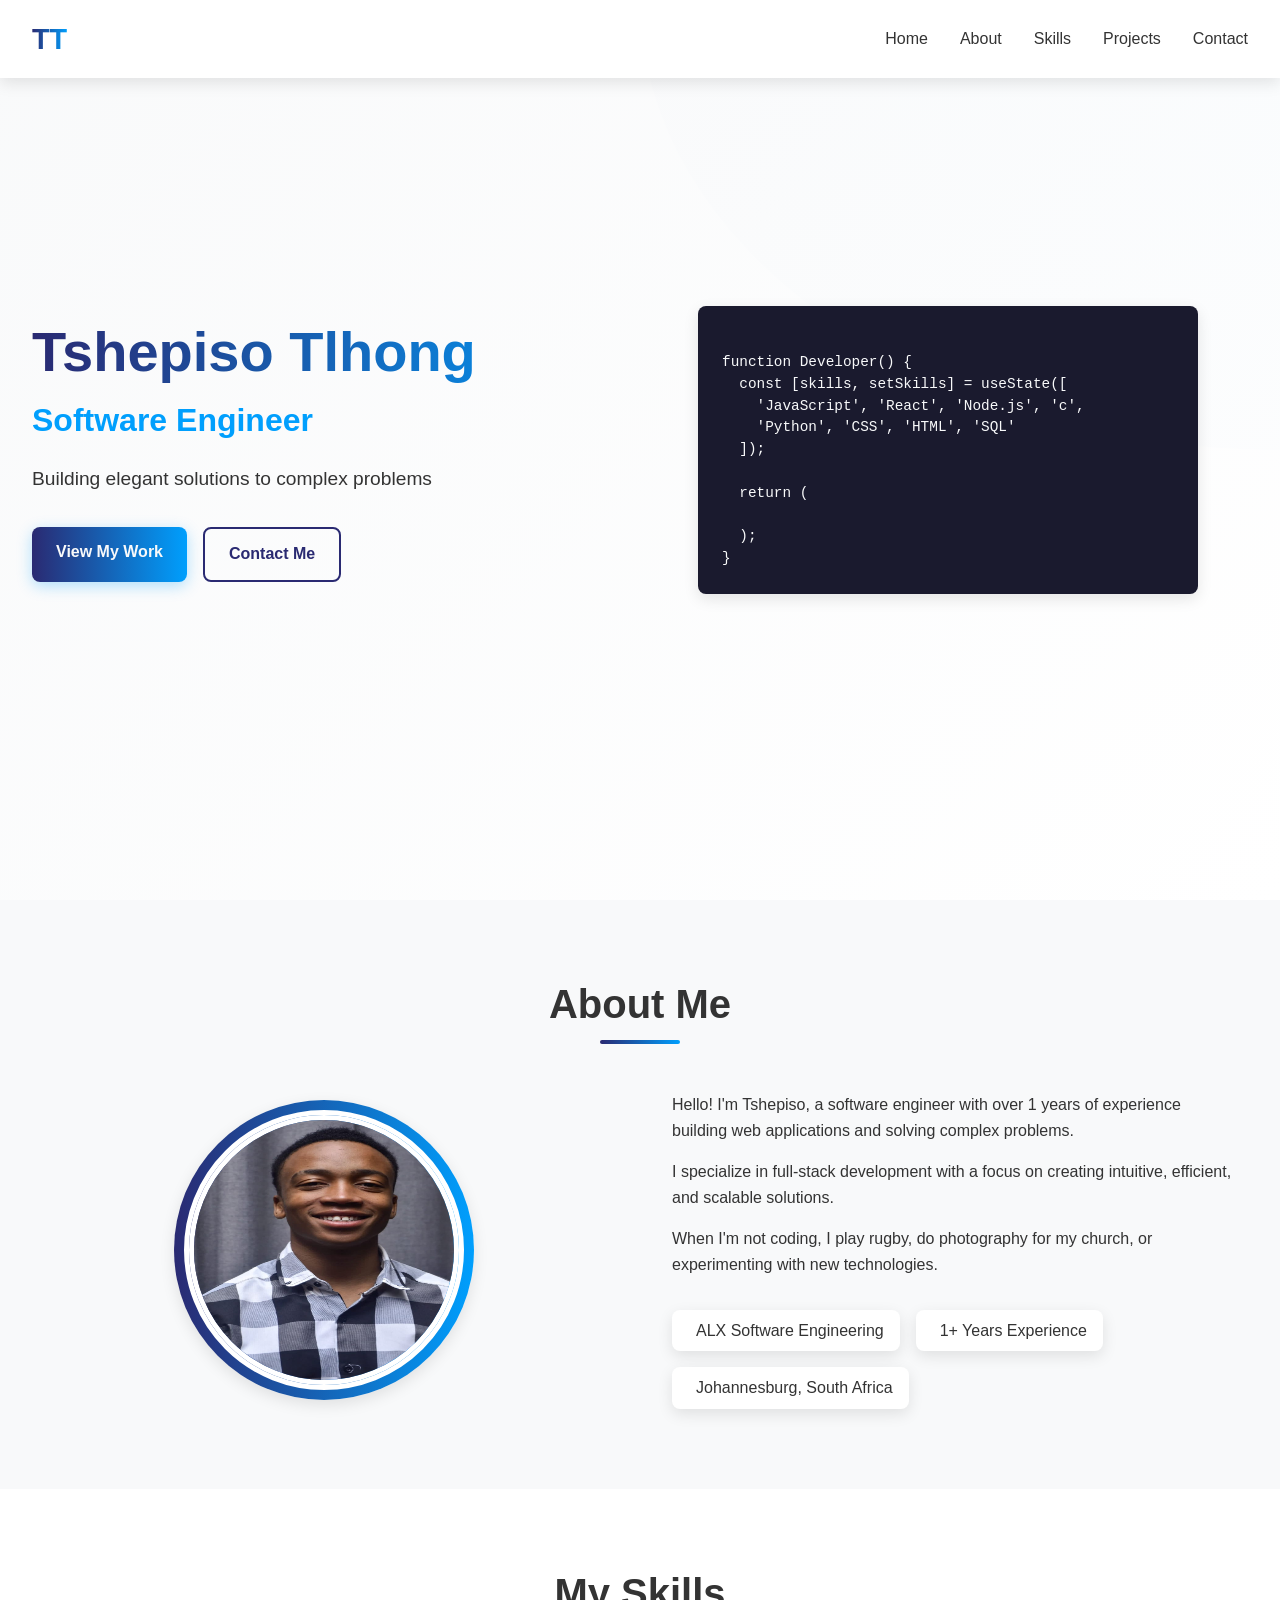
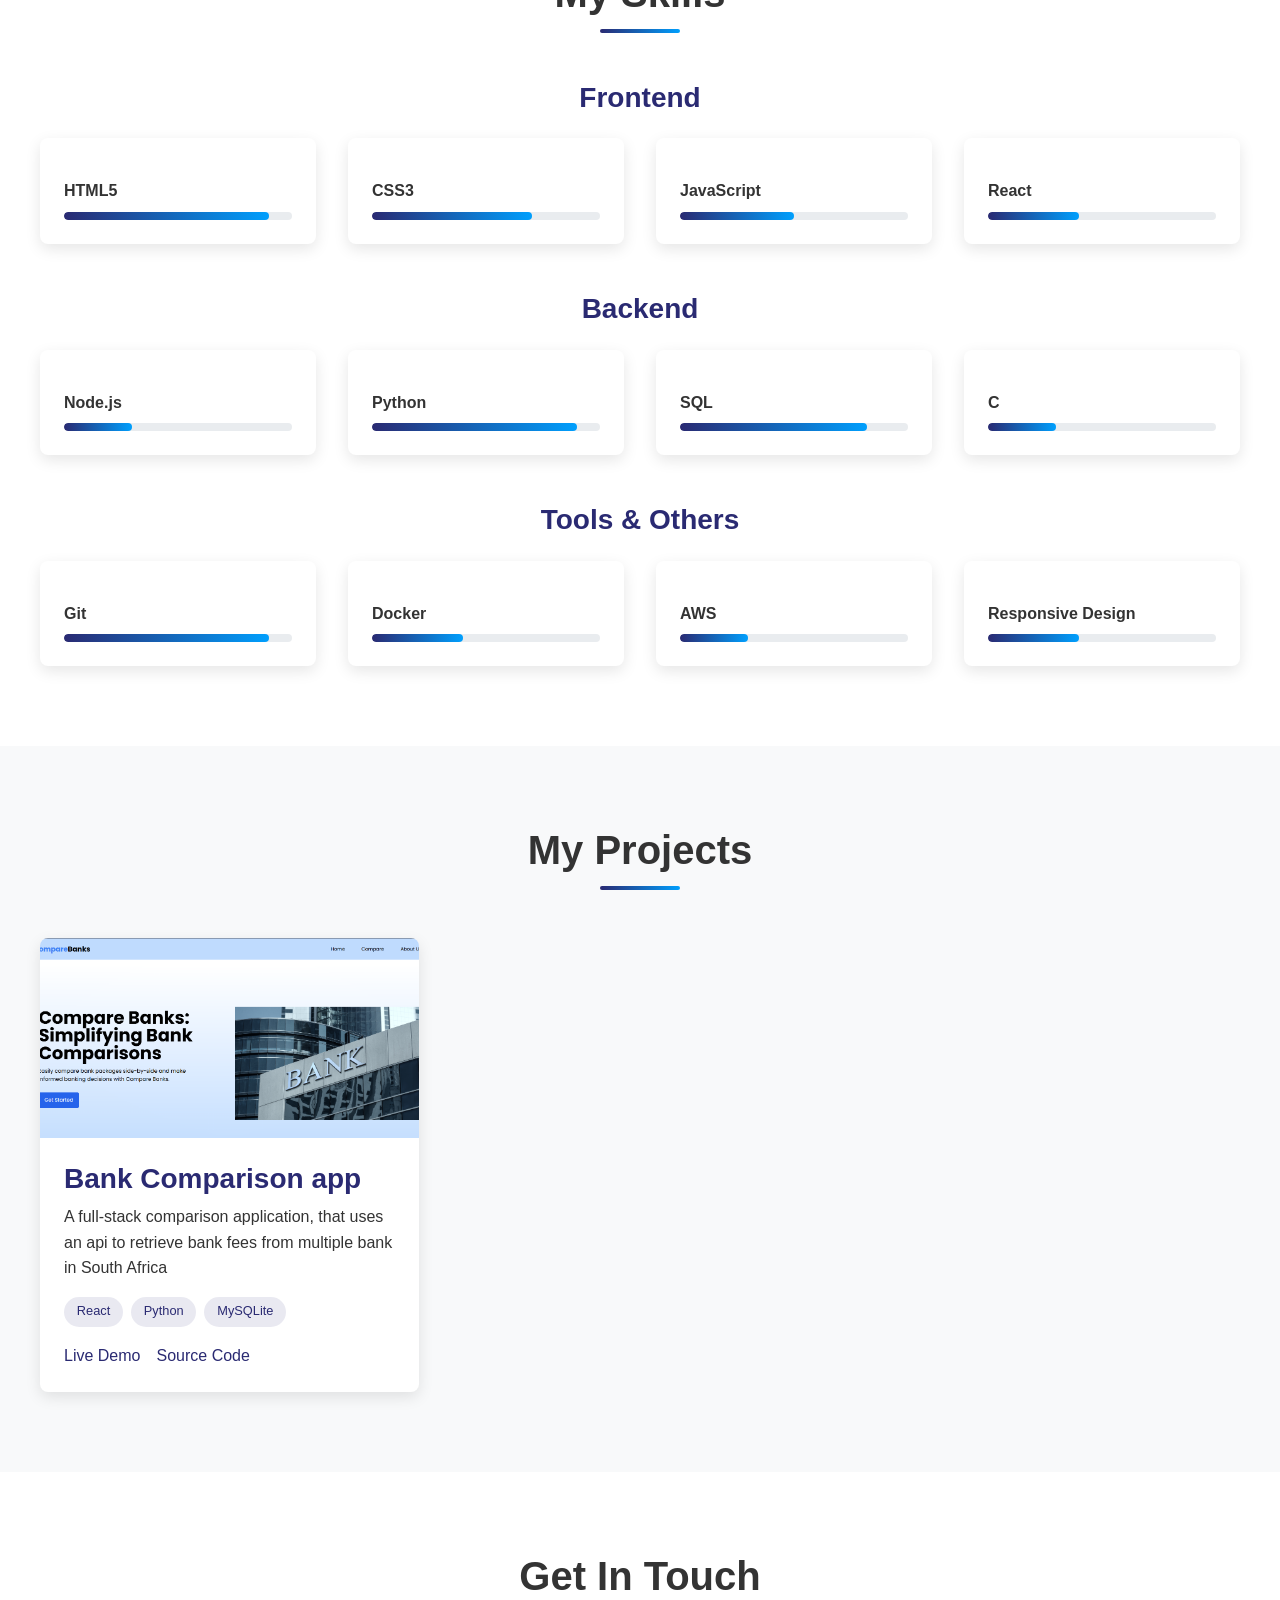
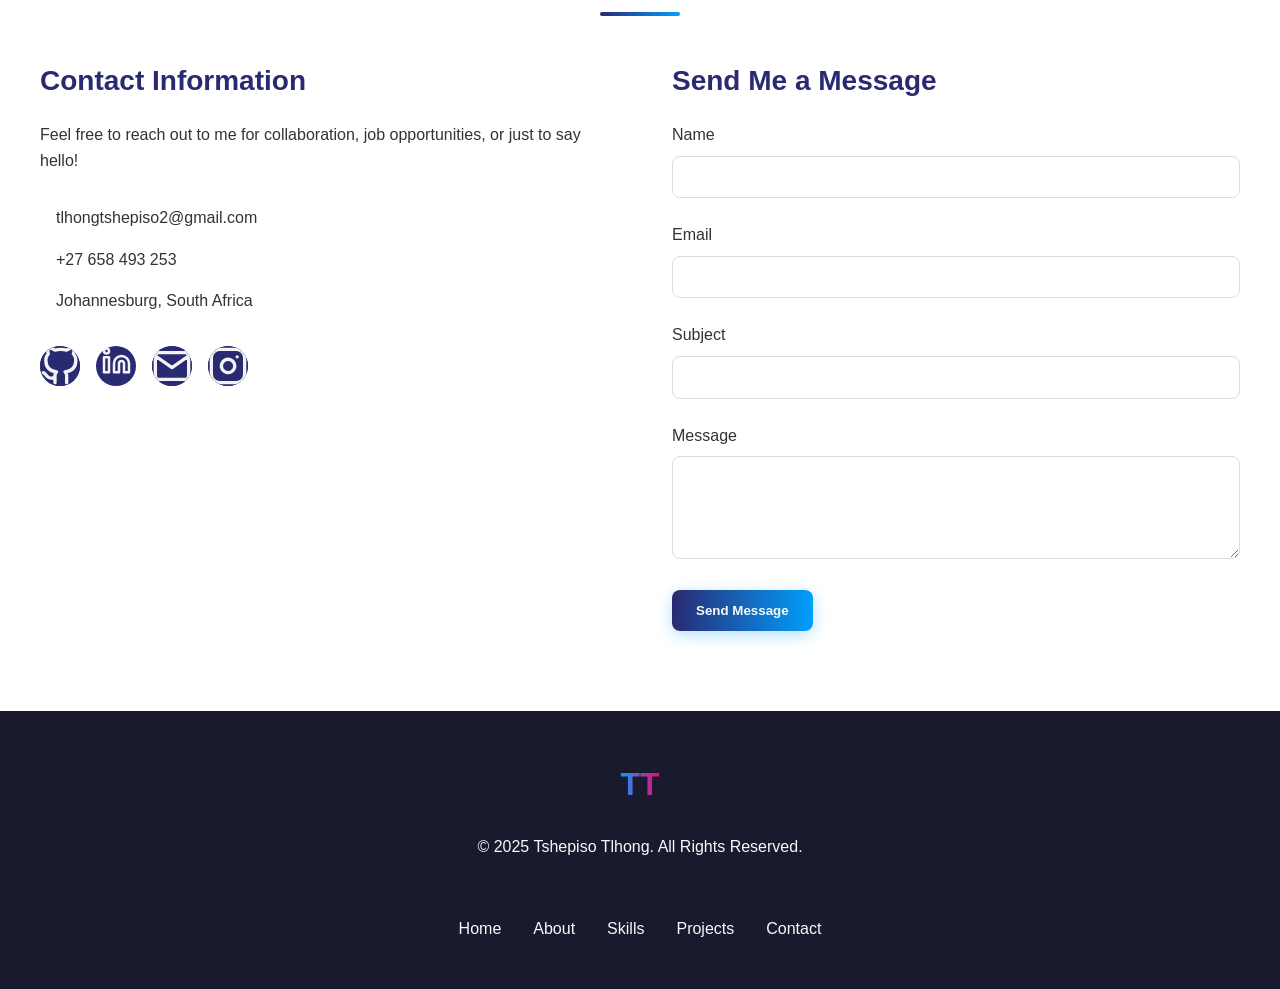
<file: index.html>
<!DOCTYPE html>
<html lang="en">
<head>
    <meta charset="UTF-8">
    <meta name="viewport" content="width=device-width, initial-scale=1.0">
    <title>Tshepiso Tlhong | Software Engineer</title>

    <link rel="stylesheet" href="styles/style.css">
</head>
<body>
    <header>
        <nav>
            <div class="logo">TT</div>
            <ul class="nav-links">
                <li><a href="#home">Home</a></li>
                <li><a href="#about">About</a></li>
                <li><a href="#skills">Skills</a></li>
                <li><a href="#projects">Projects</a></li>
                <li><a href="#contact">Contact</a></li>
            </ul>
            <div class="burger">
                <div class="line1"></div>
                <div class="line2"></div>
                <div class="line3"></div>
            </div>
        </nav>
    </header>

    <section id="home" class="hero">
        <div class="hero-content">
            <h1>Tshepiso Tlhong</h1>
            <h2>Software Engineer</h2>
            <p>Building elegant solutions to complex problems</p>
            <div class="cta-buttons">
                <a href="#projects" class="btn primary-btn">View My Work</a>
                <a href="#contact" class="btn secondary-btn">Contact Me</a>
            </div>
        </div>
        <div class="hero-image">
            <div class="code-container">
                <pre><code>
function Developer() {
  const [skills, setSkills] = useState([
    'JavaScript', 'React', 'Node.js', 'c',
    'Python', 'CSS', 'HTML', 'SQL'
  ]);
  
  return (
    <Person 
      name="Tshepiso Tlhong"
      role="Software Engineer"
      passion="Building amazing web apps"
    />
  );
}</code></pre>
            </div>
        </div>
    </section>

    <section id="about" class="about">
        <h2 class="section-title">About Me</h2>
        <div class="about-content">
            <div class="about-image">
                <div class="image-container">
                    <div class="profile-img"><img class="profile-img" src="images/profileimage.jpg" alt="Image of Tshepiso Tlhong"></div>
                </div>
            </div>
            <div class="about-text">
                <p>Hello! I'm Tshepiso, a software engineer with over 1 years of experience building web applications and solving complex problems.</p>
                <p>I specialize in full-stack development with a focus on creating intuitive, efficient, and scalable solutions.</p>
                <p>When I'm not coding, I play rugby, do photography for my church, or experimenting with new technologies.</p>
                <div class="about-details">
                    <div class="detail">
                        <i class="fas fa-graduation-cap"></i>
                        <span>ALX Software Engineering</span>
                    </div>
                    <div class="detail">
                        <i class="fas fa-briefcase"></i>
                        <span>1+ Years Experience</span>
                    </div>
                    <div class="detail">
                        <i class="fas fa-map-marker-alt"></i>
                        <span>Johannesburg, South Africa</span>
                    </div>
                </div>
            </div>
        </div>
    </section>

    <section id="skills" class="skills">
        <h2 class="section-title">My Skills</h2>
        <div class="skills-container">
            <div class="skill-category">
                <h3>Frontend</h3>
                <div class="skills-grid">
                    <div class="skill-item">
                        <div class="skill-icon"><i class="fab fa-html5"></i></div>
                        <div class="skill-name">HTML5</div>
                        <div class="skill-bar">
                            <div class="skill-level" style="width: 90%"></div>
                        </div>
                    </div>
                    <div class="skill-item">
                        <div class="skill-icon"><i class="fab fa-css3-alt"></i></div>
                        <div class="skill-name">CSS3</div>
                        <div class="skill-bar">
                            <div class="skill-level" style="width: 70%"></div>
                        </div>
                    </div>
                    <div class="skill-item">
                        <div class="skill-icon"><i class="fab fa-js"></i></div>
                        <div class="skill-name">JavaScript</div>
                        <div class="skill-bar">
                            <div class="skill-level" style="width: 50%"></div>
                        </div>
                    </div>
                    <div class="skill-item">
                        <div class="skill-icon"><i class="fab fa-react"></i></div>
                        <div class="skill-name">React</div>
                        <div class="skill-bar">
                            <div class="skill-level" style="width: 40%"></div>
                        </div>
                    </div>
                </div>
            </div>
            <div class="skill-category">
                <h3>Backend</h3>
                <div class="skills-grid">
                    <div class="skill-item">
                        <div class="skill-icon"><i class="fab fa-node-js"></i></div>
                        <div class="skill-name">Node.js</div>
                        <div class="skill-bar">
                            <div class="skill-level" style="width: 30%"></div>
                        </div>
                    </div>
                    <div class="skill-item">
                        <div class="skill-icon"><i class="fab fa-python"></i></div>
                        <div class="skill-name">Python</div>
                        <div class="skill-bar">
                            <div class="skill-level" style="width: 90%"></div>
                        </div>
                    </div>
                    <div class="skill-item">
                        <div class="skill-icon"><i class="fas fa-database"></i></div>
                        <div class="skill-name">SQL</div>
                        <div class="skill-bar">
                            <div class="skill-level" style="width: 82%"></div>
                        </div>
                    </div>
                    <div class="skill-item">
                        <div class="skill-icon"><i class="fas fa-server"></i></div>
                        <div class="skill-name">C</div>
                        <div class="skill-bar">
                            <div class="skill-level" style="width: 30%"></div>
                        </div>
                    </div>
                </div>
            </div>
            <div class="skill-category">
                <h3>Tools & Others</h3>
                <div class="skills-grid">
                    <div class="skill-item">
                        <div class="skill-icon"><i class="fab fa-git-alt"></i></div>
                        <div class="skill-name">Git</div>
                        <div class="skill-bar">
                            <div class="skill-level" style="width: 90%"></div>
                        </div>
                    </div>
                    <div class="skill-item">
                        <div class="skill-icon"><i class="fab fa-docker"></i></div>
                        <div class="skill-name">Docker</div>
                        <div class="skill-bar">
                            <div class="skill-level" style="width: 40%"></div>
                        </div>
                    </div>
                    <div class="skill-item">
                        <div class="skill-icon"><i class="fas fa-cloud"></i></div>
                        <div class="skill-name">AWS</div>
                        <div class="skill-bar">
                            <div class="skill-level" style="width: 30%"></div>
                        </div>
                    </div>
                    <div class="skill-item">
                        <div class="skill-icon"><i class="fas fa-mobile-alt"></i></div>
                        <div class="skill-name">Responsive Design</div>
                        <div class="skill-bar">
                            <div class="skill-level" style="width: 40%"></div>
                        </div>
                    </div>
                </div>
            </div>
        </div>
    </section>


    <section id="projects" class="projects">
        <h2 class="section-title">My Projects</h2>
        <div class="projects-grid">
            <div class="project-card">
                <div class="project-image" style="background-image: url('images/image.png')"></div>
                <div class="project-content">
                    <h3>Bank Comparison app</h3>
                    <p>A full-stack comparison application, that uses an api to retrieve bank fees from multiple bank in South Africa</p>
                    <div class="project-tech">
                        <span>React</span>
                        <span>Python</span>
                        <span>MySQLite</span>
                    </div>
                    <div class="project-links">
                        <a href="https://compare-banks-frontend.onrender.com/" class="project-link"><i class="fas fa-external-link-alt"></i> Live Demo</a>
                        <a href="https://github.com/MrjjJunior/Compare_Banks/tree/main" class="project-link"><i class="fab fa-github"></i> Source Code</a>
                    </div>
                </div>
            </div>
        
        </div>
    </section>

    <section id="contact" class="contact">
        <h2 class="section-title">Get In Touch</h2>
        <div class="contact-container">
            <div class="contact-info">
                <h3>Contact Information</h3>
                <p>Feel free to reach out to me for collaboration, job opportunities, or just to say hello!</p>
                <div class="contact-details">
                    <div class="contact-item">
                        <i class="fas fa-envelope"></i>
                        <span>tlhongtshepiso2@gmail.com</span>
                    </div>
                    <div class="contact-item">
                        <i class="fas fa-phone"></i>
                        <span>+27 658 493 253</span>
                    </div>
                    <div class="contact-item">
                        <i class="fas fa-map-marker-alt"></i>
                        <span>Johannesburg, South Africa</span>
                    </div>
                </div>
                <div class="social-links">
                    <a href="https://github.com/MrjjJunior" class="social-link"><i class="fab fa-github"><img class="social-link" src="images/Github.svg"></i></a>
                    <a href="https://www.linkedin.com/in/tshepiso-tlhong/" class="social-link"><i class="fab fa-linkedin"><img src="images/Linkedin.svg" width="35px" height="30px"></i></a>
                    <a href="https://mail.google.com/mail/?view=cm&fs=1&to=tlhongtshepiso2@gmail.com" class="social-link"><i class="fab fa-twitter"><img class="social-link" src="images/Mail (1).svg"></i></a>
                    <a href="#" class="social-link"><i class="fab fa-dev"><img class="social-link" src="images/Instagram.svg"></i></a>
                </div>
            </div>
            <div class="contact-form">
                <h3>Send Me a Message</h3>
                <form>
                    <div class="form-group">
                        <label for="name">Name</label>
                        <input type="text" id="name" name="name" required>
                    </div>
                    <div class="form-group">
                        <label for="email">Email</label>
                        <input type="email" id="email" name="email" required>
                    </div>
                    <div class="form-group">
                        <label for="subject">Subject</label>
                        <input type="text" id="subject" name="subject" required>
                    </div>
                    <div class="form-group">
                        <label for="message">Message</label>
                        <textarea id="message" name="message" rows="5" required></textarea>
                    </div>
                    <button type="submit" class="btn primary-btn">Send Message</button>
                </form>
            </div>
        </div>
    </section>

    <footer>
        <div class="footer-content">
            <div class="footer-logo">TT</div>
            <p>&copy; 2025 Tshepiso Tlhong. All Rights Reserved.</p>
            <div class="footer-links">
                <a href="#home">Home</a>
                <a href="#about">About</a>
                <a href="#skills">Skills</a>
                <a href="#projects">Projects</a>
                <a href="#contact">Contact</a>
            </div>
        </div>
    </footer>

    <script>
        // Simple JavaScript for mobile navigation toggle
        document.querySelector('.burger').addEventListener('click', function() {
            document.querySelector('.nav-links').classList.toggle('nav-active');
            document.querySelector('.burger').classList.toggle('toggle');
        });

        // Smooth scrolling for navigation links
        document.querySelectorAll('a[href^="#"]').forEach(anchor => {
            anchor.addEventListener('click', function(e) {
                e.preventDefault();
                document.querySelector(this.getAttribute('href')).scrollIntoView({
                    behavior: 'smooth'
                });
                // Close mobile menu if open
                document.querySelector('.nav-links').classList.remove('nav-active');
                document.querySelector('.burger').classList.remove('toggle');
            });
        });
    </script>
</body>
</html>
</file>
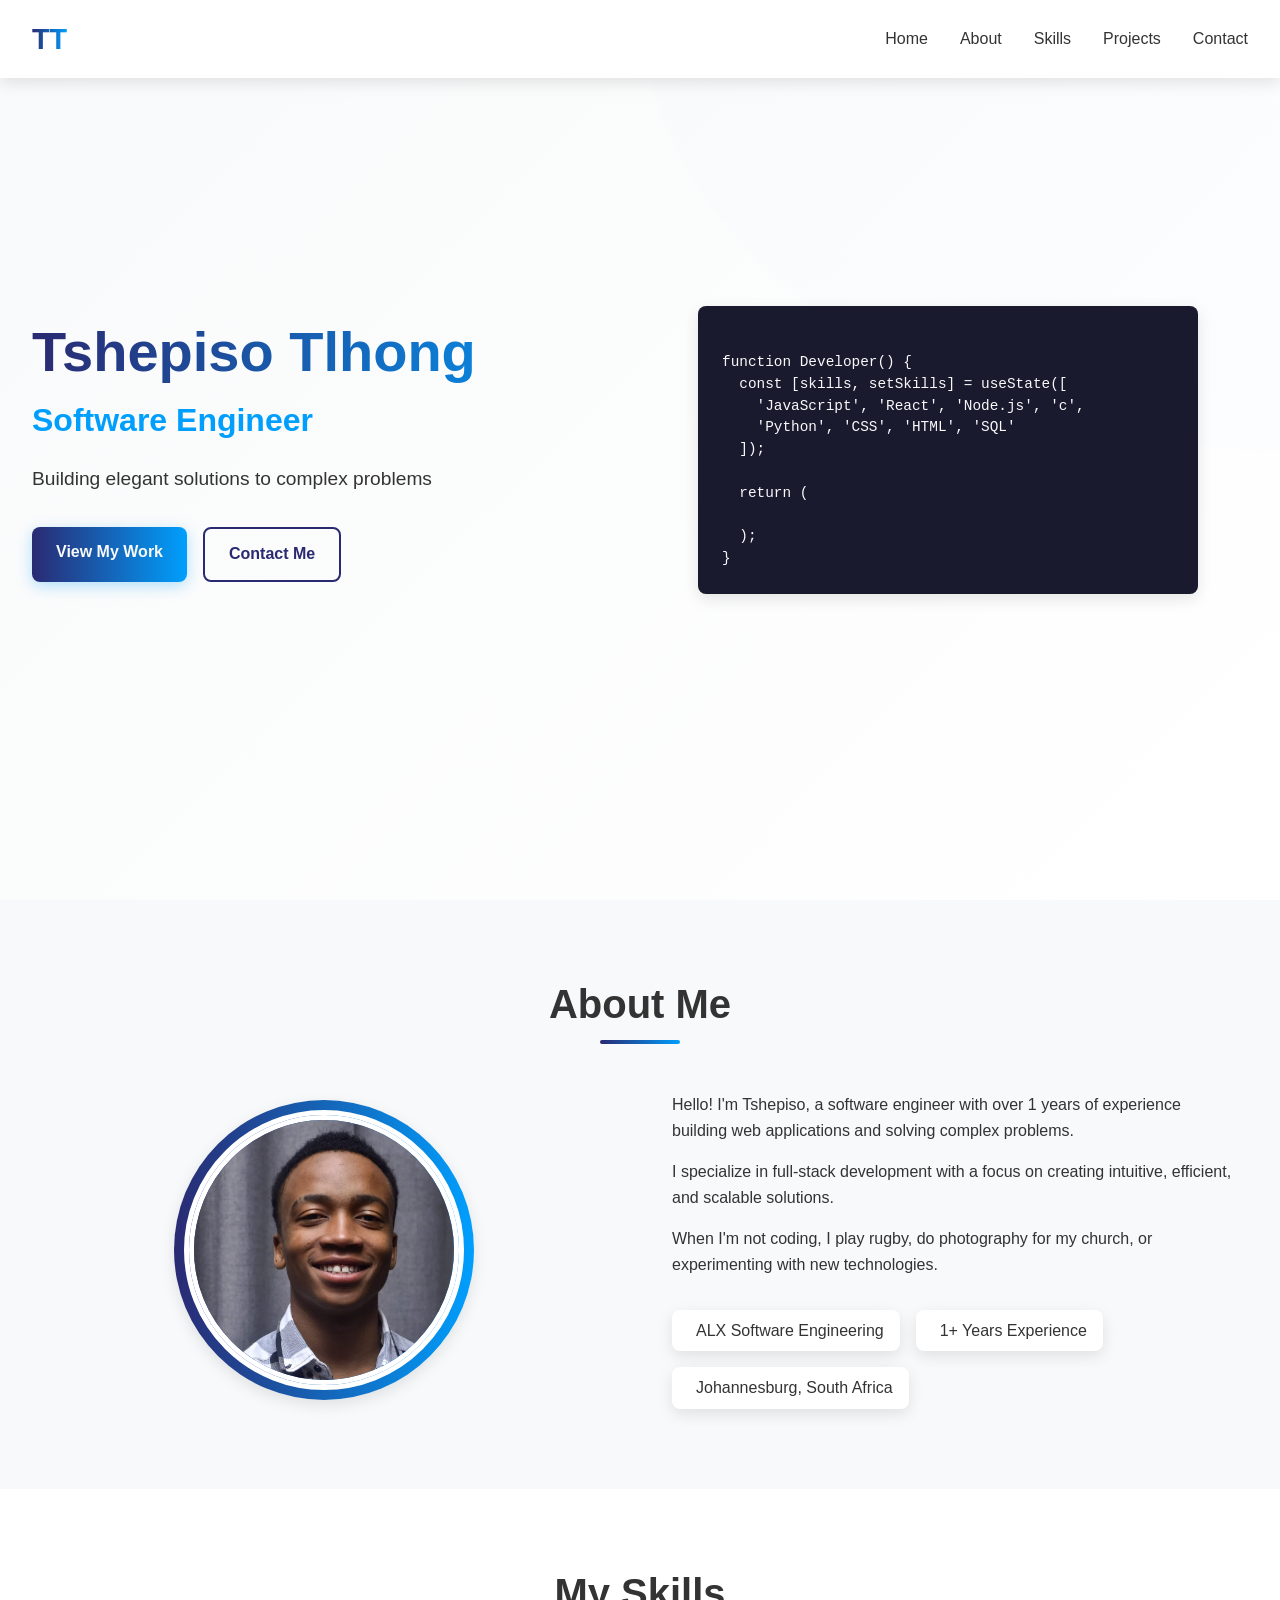
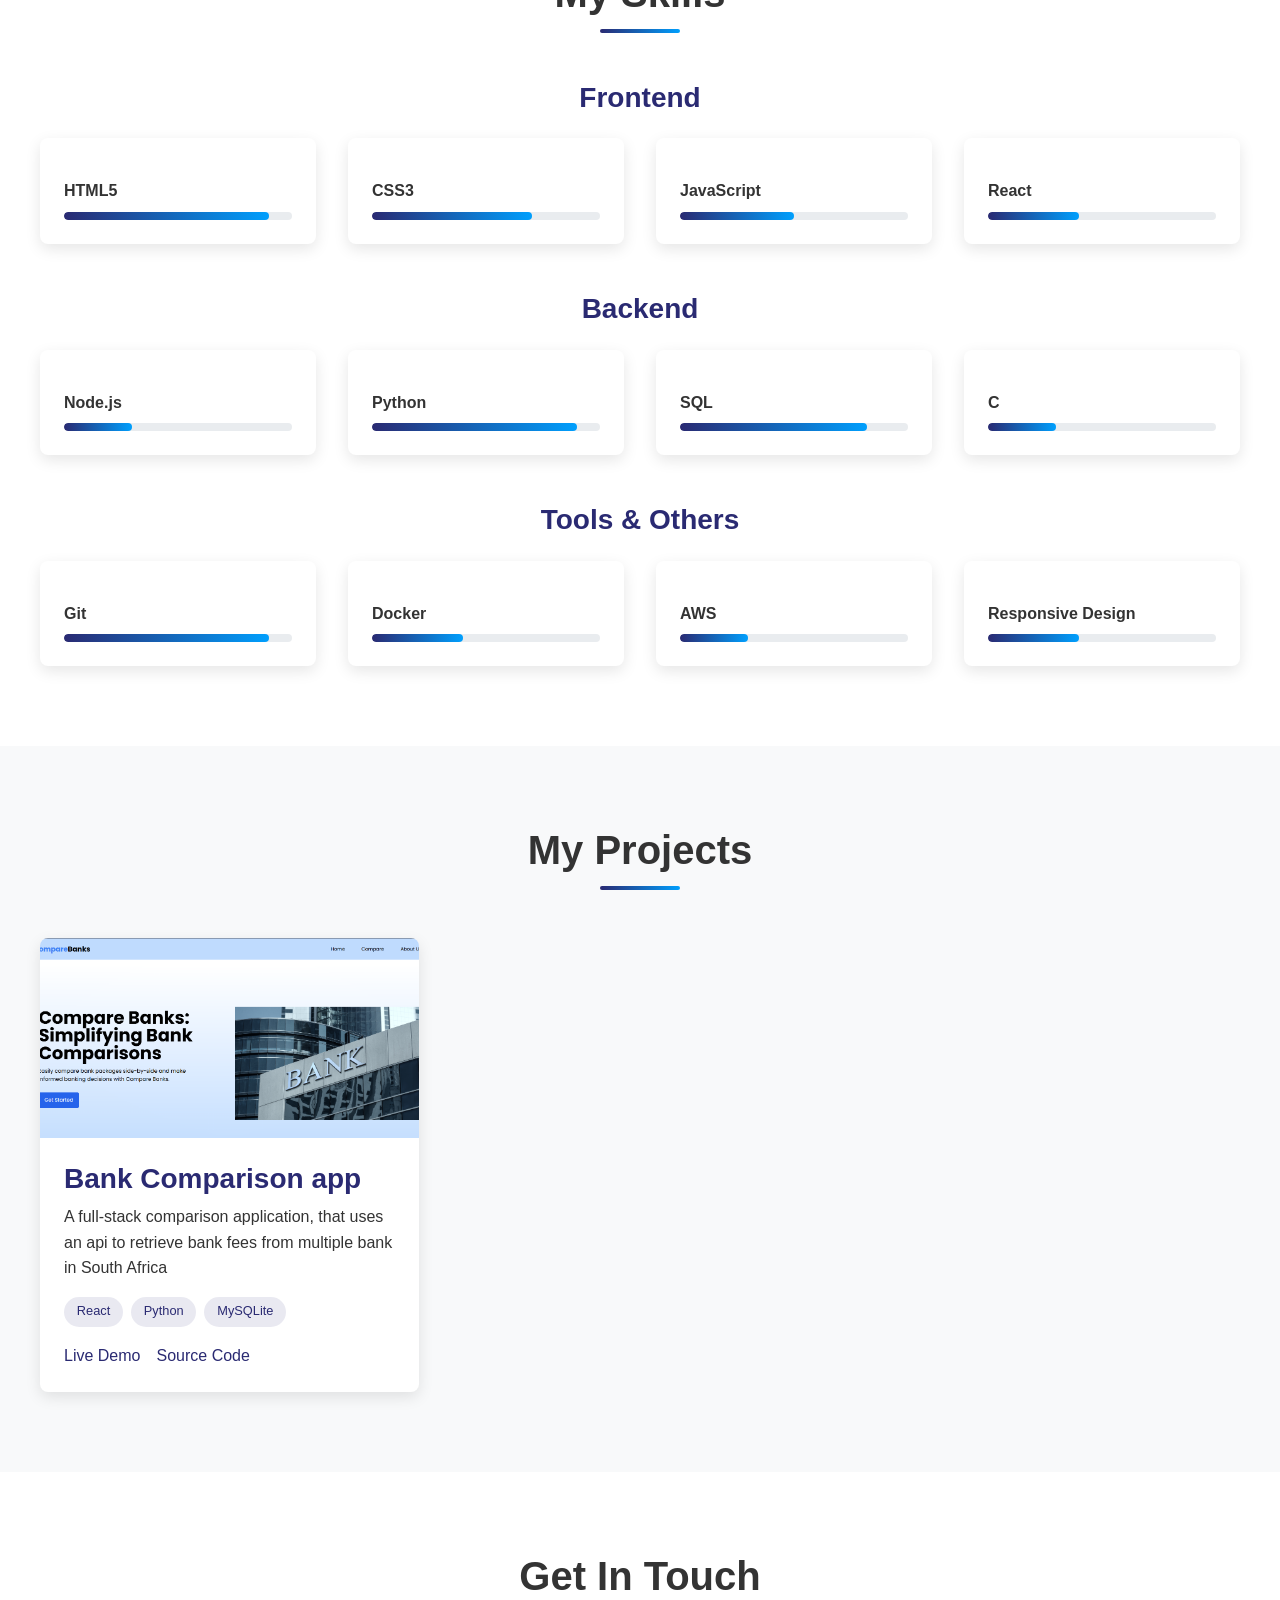
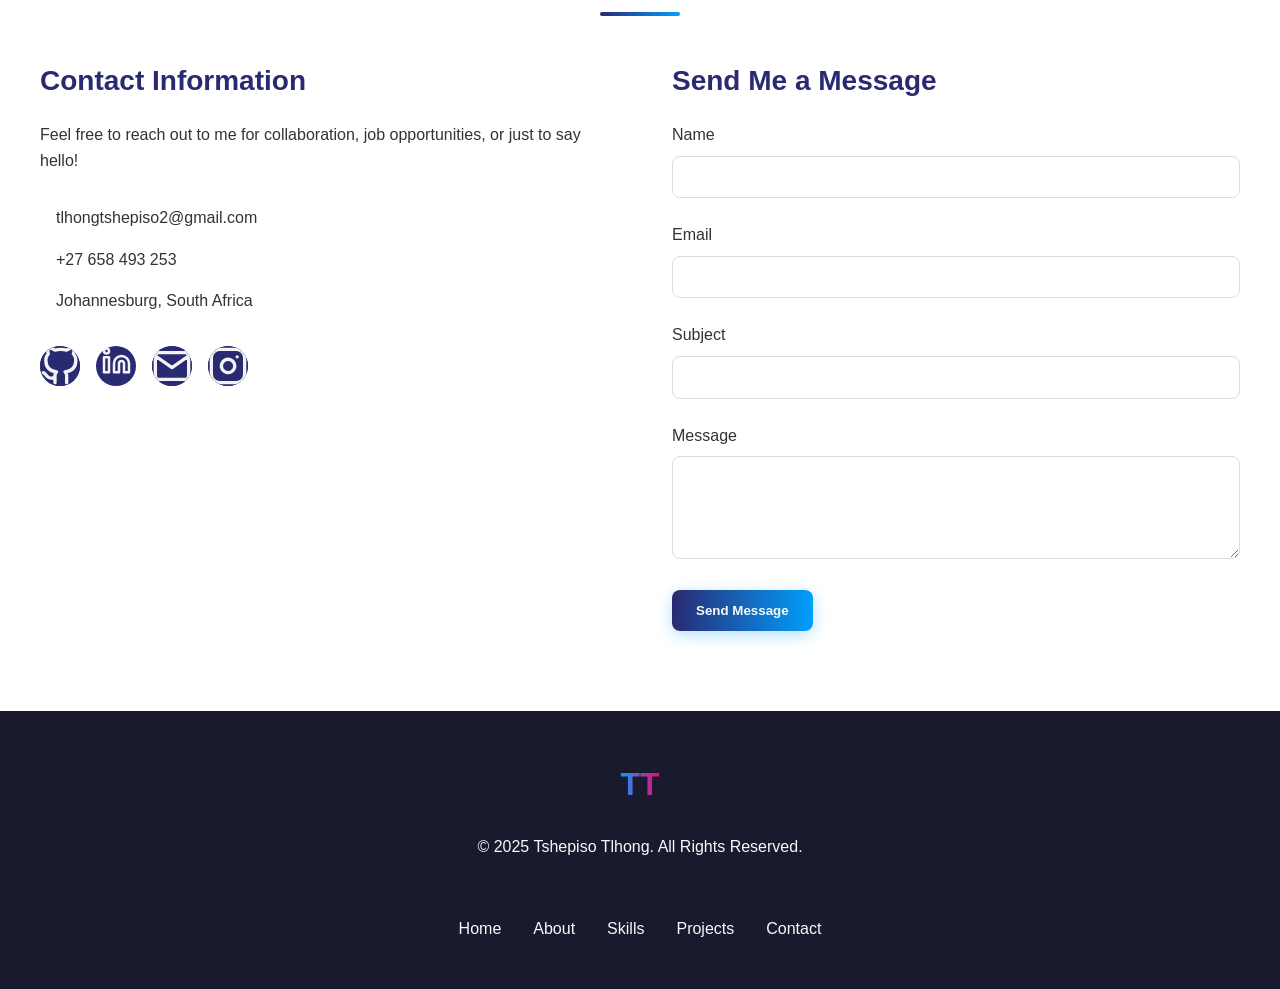
<file: main.html>
<!DOCTYPE html>
<html lang="en">
<head>
    <meta charset="UTF-8">
    <meta name="viewport" content="width=device-width, initial-scale=1.0">
    <title>Tshepiso Tlhong | Software Engineer</title>

    <link rel="stylesheet" href="styles/style.css">
</head>
<body>
    <header>
        <nav>
            <div class="logo">TT</div>
            <ul class="nav-links">
                <li><a href="#home">Home</a></li>
                <li><a href="#about">About</a></li>
                <li><a href="#skills">Skills</a></li>
                <li><a href="#projects">Projects</a></li>
                <li><a href="#contact">Contact</a></li>
            </ul>
            <div class="burger">
                <div class="line1"></div>
                <div class="line2"></div>
                <div class="line3"></div>
            </div>
        </nav>
    </header>

    <section id="home" class="hero">
        <div class="hero-content">
            <h1>Tshepiso Tlhong</h1>
            <h2>Software Engineer</h2>
            <p>Building elegant solutions to complex problems</p>
            <div class="cta-buttons">
                <a href="#projects" class="btn primary-btn">View My Work</a>
                <a href="#contact" class="btn secondary-btn">Contact Me</a>
            </div>
        </div>
        <div class="hero-image">
            <div class="code-container">
                <pre><code>
function Developer() {
  const [skills, setSkills] = useState([
    'JavaScript', 'React', 'Node.js', 'c',
    'Python', 'CSS', 'HTML', 'SQL'
  ]);
  
  return (
    <Person 
      name="Tshepiso Tlhong"
      role="Software Engineer"
      passion="Building amazing web apps"
    />
  );
}</code></pre>
            </div>
        </div>
    </section>

    <section id="about" class="about">
        <h2 class="section-title">About Me</h2>
        <div class="about-content">
            <div class="about-image">
                <div class="image-container">
                    <div class="profile-img"><img class="profile-img" src="images/tshepiso.png" alt="Image of Tshepiso Tlhong"></div>
                </div>
            </div>
            <div class="about-text">
                <p>Hello! I'm Tshepiso, a software engineer with over 1 years of experience building web applications and solving complex problems.</p>
                <p>I specialize in full-stack development with a focus on creating intuitive, efficient, and scalable solutions.</p>
                <p>When I'm not coding, I play rugby, do photography for my church, or experimenting with new technologies.</p>
                <div class="about-details">
                    <div class="detail">
                        <i class="fas fa-graduation-cap"></i>
                        <span>ALX Software Engineering</span>
                    </div>
                    <div class="detail">
                        <i class="fas fa-briefcase"></i>
                        <span>1+ Years Experience</span>
                    </div>
                    <div class="detail">
                        <i class="fas fa-map-marker-alt"></i>
                        <span>Johannesburg, South Africa</span>
                    </div>
                </div>
            </div>
        </div>
    </section>

    <section id="skills" class="skills">
        <h2 class="section-title">My Skills</h2>
        <div class="skills-container">
            <div class="skill-category">
                <h3>Frontend</h3>
                <div class="skills-grid">
                    <div class="skill-item">
                        <div class="skill-icon"><i class="fab fa-html5"></i></div>
                        <div class="skill-name">HTML5</div>
                        <div class="skill-bar">
                            <div class="skill-level" style="width: 90%"></div>
                        </div>
                    </div>
                    <div class="skill-item">
                        <div class="skill-icon"><i class="fab fa-css3-alt"></i></div>
                        <div class="skill-name">CSS3</div>
                        <div class="skill-bar">
                            <div class="skill-level" style="width: 70%"></div>
                        </div>
                    </div>
                    <div class="skill-item">
                        <div class="skill-icon"><i class="fab fa-js"></i></div>
                        <div class="skill-name">JavaScript</div>
                        <div class="skill-bar">
                            <div class="skill-level" style="width: 50%"></div>
                        </div>
                    </div>
                    <div class="skill-item">
                        <div class="skill-icon"><i class="fab fa-react"></i></div>
                        <div class="skill-name">React</div>
                        <div class="skill-bar">
                            <div class="skill-level" style="width: 40%"></div>
                        </div>
                    </div>
                </div>
            </div>
            <div class="skill-category">
                <h3>Backend</h3>
                <div class="skills-grid">
                    <div class="skill-item">
                        <div class="skill-icon"><i class="fab fa-node-js"></i></div>
                        <div class="skill-name">Node.js</div>
                        <div class="skill-bar">
                            <div class="skill-level" style="width: 30%"></div>
                        </div>
                    </div>
                    <div class="skill-item">
                        <div class="skill-icon"><i class="fab fa-python"></i></div>
                        <div class="skill-name">Python</div>
                        <div class="skill-bar">
                            <div class="skill-level" style="width: 90%"></div>
                        </div>
                    </div>
                    <div class="skill-item">
                        <div class="skill-icon"><i class="fas fa-database"></i></div>
                        <div class="skill-name">SQL</div>
                        <div class="skill-bar">
                            <div class="skill-level" style="width: 82%"></div>
                        </div>
                    </div>
                    <div class="skill-item">
                        <div class="skill-icon"><i class="fas fa-server"></i></div>
                        <div class="skill-name">C</div>
                        <div class="skill-bar">
                            <div class="skill-level" style="width: 30%"></div>
                        </div>
                    </div>
                </div>
            </div>
            <div class="skill-category">
                <h3>Tools & Others</h3>
                <div class="skills-grid">
                    <div class="skill-item">
                        <div class="skill-icon"><i class="fab fa-git-alt"></i></div>
                        <div class="skill-name">Git</div>
                        <div class="skill-bar">
                            <div class="skill-level" style="width: 90%"></div>
                        </div>
                    </div>
                    <div class="skill-item">
                        <div class="skill-icon"><i class="fab fa-docker"></i></div>
                        <div class="skill-name">Docker</div>
                        <div class="skill-bar">
                            <div class="skill-level" style="width: 40%"></div>
                        </div>
                    </div>
                    <div class="skill-item">
                        <div class="skill-icon"><i class="fas fa-cloud"></i></div>
                        <div class="skill-name">AWS</div>
                        <div class="skill-bar">
                            <div class="skill-level" style="width: 30%"></div>
                        </div>
                    </div>
                    <div class="skill-item">
                        <div class="skill-icon"><i class="fas fa-mobile-alt"></i></div>
                        <div class="skill-name">Responsive Design</div>
                        <div class="skill-bar">
                            <div class="skill-level" style="width: 40%"></div>
                        </div>
                    </div>
                </div>
            </div>
        </div>
    </section>


    <section id="projects" class="projects">
        <h2 class="section-title">My Projects</h2>
        <div class="projects-grid">
            <div class="project-card">
                <div class="project-image" style="background-image: url('images/image.png')"></div>
                <div class="project-content">
                    <h3>Bank Comparison app</h3>
                    <p>A full-stack comparison application, that uses an api to retrieve bank fees from multiple bank in South Africa</p>
                    <div class="project-tech">
                        <span>React</span>
                        <span>Python</span>
                        <span>MySQLite</span>
                    </div>
                    <div class="project-links">
                        <a href="https://compare-banks-frontend.onrender.com/" class="project-link"><i class="fas fa-external-link-alt"></i> Live Demo</a>
                        <a href="https://github.com/MrjjJunior/Compare_Banks/tree/main" class="project-link"><i class="fab fa-github"></i> Source Code</a>
                    </div>
                </div>
            </div>
        
        </div>
    </section>

    <section id="contact" class="contact">
        <h2 class="section-title">Get In Touch</h2>
        <div class="contact-container">
            <div class="contact-info">
                <h3>Contact Information</h3>
                <p>Feel free to reach out to me for collaboration, job opportunities, or just to say hello!</p>
                <div class="contact-details">
                    <div class="contact-item">
                        <i class="fas fa-envelope"></i>
                        <span>tlhongtshepiso2@gmail.com</span>
                    </div>
                    <div class="contact-item">
                        <i class="fas fa-phone"></i>
                        <span>+27 658 493 253</span>
                    </div>
                    <div class="contact-item">
                        <i class="fas fa-map-marker-alt"></i>
                        <span>Johannesburg, South Africa</span>
                    </div>
                </div>
                <div class="social-links">
                    <a href="https://github.com/MrjjJunior" class="social-link"><i class="fab fa-github"><img class="social-link" src="images/Github.svg"></i></a>
                    <a href="https://www.linkedin.com/in/tshepiso-tlhong/" class="social-link"><i class="fab fa-linkedin"><img src="images/Linkedin.svg" width="35px" height="30px"></i></a>
                    <a href="https://mail.google.com/mail/?view=cm&fs=1&to=tlhongtshepiso2@gmail.com" class="social-link"><i class="fab fa-twitter"><img class="social-link" src="images/Mail (1).svg"></i></a>
                    <a href="#" class="social-link"><i class="fab fa-dev"><img class="social-link" src="images/Instagram.svg"></i></a>
                </div>
            </div>
            <div class="contact-form">
                <h3>Send Me a Message</h3>
                <form>
                    <div class="form-group">
                        <label for="name">Name</label>
                        <input type="text" id="name" name="name" required>
                    </div>
                    <div class="form-group">
                        <label for="email">Email</label>
                        <input type="email" id="email" name="email" required>
                    </div>
                    <div class="form-group">
                        <label for="subject">Subject</label>
                        <input type="text" id="subject" name="subject" required>
                    </div>
                    <div class="form-group">
                        <label for="message">Message</label>
                        <textarea id="message" name="message" rows="5" required></textarea>
                    </div>
                    <button type="submit" class="btn primary-btn">Send Message</button>
                </form>
            </div>
        </div>
    </section>

    <footer>
        <div class="footer-content">
            <div class="footer-logo">TT</div>
            <p>&copy; 2025 Tshepiso Tlhong. All Rights Reserved.</p>
            <div class="footer-links">
                <a href="#home">Home</a>
                <a href="#about">About</a>
                <a href="#skills">Skills</a>
                <a href="#projects">Projects</a>
                <a href="#contact">Contact</a>
            </div>
        </div>
    </footer>

    <script>
        // Simple JavaScript for mobile navigation toggle
        document.querySelector('.burger').addEventListener('click', function() {
            document.querySelector('.nav-links').classList.toggle('nav-active');
            document.querySelector('.burger').classList.toggle('toggle');
        });

        // Smooth scrolling for navigation links
        document.querySelectorAll('a[href^="#"]').forEach(anchor => {
            anchor.addEventListener('click', function(e) {
                e.preventDefault();
                document.querySelector(this.getAttribute('href')).scrollIntoView({
                    behavior: 'smooth'
                });
                // Close mobile menu if open
                document.querySelector('.nav-links').classList.remove('nav-active');
                document.querySelector('.burger').classList.remove('toggle');
            });
        });
    </script>
</body>
</html>
</file>
<file: styles/style.css>
:root {
    --primary-color: #2a2a72;
    --secondary-color: #009ffd;
    --accent-color: #ff006e;
    --text-color: #333;
    --light-text: #f8f9fa;
    --bg-color: #ffffff;
    --light-bg: #f8f9fa;
    --dark-bg: #1a1a2e;
    --border-radius: 8px;
    --box-shadow: 0 5px 15px rgba(0, 0, 0, 0.1);
    --transition: all 0.3s ease;
}

/* Reset and Base Styles */
* {
    margin: 0;
    padding: 0;
    box-sizing: border-box;
}

html {
    scroll-behavior: smooth;
}

body {
    font-family: 'Segoe UI', Tahoma, Geneva, Verdana, sans-serif;
    line-height: 1.6;
    color: var(--text-color);
    background-color: var(--bg-color);
}

a {
    text-decoration: none;
    color: inherit;
}

ul {
    list-style: none;
}

/* Typography */
h1, h2, h3, h4, h5, h6 {
    font-weight: 700;
    line-height: 1.2;
    margin-bottom: 1rem;
}

h1 {
    font-size: 3.5rem;
    background: linear-gradient(to right, var(--primary-color), var(--secondary-color));
    -webkit-background-clip: text;
    -webkit-text-fill-color: transparent;
    background-clip: text;
    text-fill-color: transparent;
}

h2 {
    font-size: 2.5rem;
}

h3 {
    font-size: 1.75rem;
}

p {
    margin-bottom: 1rem;
}

.section-title {
    text-align: center;
    margin-bottom: 3rem;
    position: relative;
    padding-bottom: 1rem;
}

.section-title::after {
    content: '';
    position: absolute;
    bottom: 0;
    left: 50%;
    transform: translateX(-50%);
    width: 80px;
    height: 4px;
    background: linear-gradient(to right, var(--primary-color), var(--secondary-color));
    border-radius: 2px;
}

/* Layout */
section {
    padding: 5rem 2rem;
}

.container {
    max-width: 1200px;
    margin: 0 auto;
}

/* Header and Navigation */
header {
    position: fixed;
    top: 0;
    left: 0;
    width: 100%;
    background-color: rgba(255, 255, 255, 0.95);
    box-shadow: var(--box-shadow);
    z-index: 1000;
    backdrop-filter: blur(5px);
}

nav {
    display: flex;
    justify-content: space-between;
    align-items: center;
    padding: 1rem 2rem;
    max-width: 1400px;
    margin: 0 auto;
}

.logo {
    font-size: 1.8rem;
    font-weight: 700;
    color: var(--primary-color);
    background: linear-gradient(to right, var(--primary-color), var(--secondary-color));
    -webkit-background-clip: text;
    -webkit-text-fill-color: transparent;
    background-clip: text;
    text-fill-color: transparent;
}

.nav-links {
    display: flex;
    gap: 2rem;
}

.nav-links a {
    color: var(--text-color);
    font-weight: 500;
    transition: var(--transition);
    position: relative;
}

.nav-links a::after {
    content: '';
    position: absolute;
    bottom: -5px;
    left: 0;
    width: 0;
    height: 2px;
    background: linear-gradient(to right, var(--primary-color), var(--secondary-color));
    transition: var(--transition);
}

.nav-links a:hover {
    color: var(--primary-color);
}

.nav-links a:hover::after {
    width: 100%;
}

.burger {
    display: none;
    cursor: pointer;
}

.burger div {
    width: 25px;
    height: 3px;
    background-color: var(--text-color);
    margin: 5px;
    transition: var(--transition);
}

/* Hero Section */
.hero {
    min-height: 100vh;
    display: flex;
    align-items: center;
    justify-content: space-between;
    padding: 0 2rem;
    background: linear-gradient(135deg, rgba(248, 249, 250, 0.9) 0%, rgba(255, 255, 255, 0.9) 100%);
    position: relative;
    overflow: hidden;
}

.hero::before {
    content: '';
    position: absolute;
    top: -50%;
    right: -50%;
    width: 100%;
    height: 100%;
    background: radial-gradient(circle, rgba(0, 159, 253, 0.1) 0%, rgba(42, 42, 114, 0.05) 100%);
    border-radius: 50%;
    z-index: -1;
}

.hero-content {
    flex: 1;
    max-width: 600px;
}

.hero-content h2 {
    font-size: 2rem;
    color: var(--secondary-color);
    margin-bottom: 1.5rem;
}

.hero-content p {
    font-size: 1.2rem;
    margin-bottom: 2rem;
}

.hero-image {
    flex: 1;
    display: flex;
    justify-content: center;
    align-items: center;
    max-width: 600px;
}

.code-container {
    background-color: var(--dark-bg);
    border-radius: var(--border-radius);
    padding: 1.5rem;
    box-shadow: var(--box-shadow);
    width: 100%;
    max-width: 500px;
    overflow: hidden;
}

.code-container pre {
    overflow-x: auto;
}

.code-container code {
    color: #f8f9fa;
    font-family: 'Fira Code', monospace;
    font-size: 0.9rem;
    line-height: 1.5;
}

/* Buttons */
.cta-buttons {
    display: flex;
    gap: 1rem;
    margin-top: 2rem;
}

.btn {
    display: inline-block;
    padding: 0.8rem 1.5rem;
    border-radius: var(--border-radius);
    font-weight: 600;
    text-align: center;
    cursor: pointer;
    transition: var(--transition);
    border: none;
}

.primary-btn {
    background: linear-gradient(to right, var(--primary-color), var(--secondary-color));
    color: var(--light-text);
    box-shadow: 0 4px 15px rgba(0, 159, 253, 0.3);
}

.primary-btn:hover {
    transform: translateY(-3px);
    box-shadow: 0 6px 20px rgba(0, 159, 253, 0.4);
}

.secondary-btn {
    background: transparent;
    color: var(--primary-color);
    border: 2px solid var(--primary-color);
}

.secondary-btn:hover {
    background-color: var(--primary-color);
    color: var(--light-text);
    transform: translateY(-3px);
}

/* About Section */
.about {
    background-color: var(--light-bg);
}

.about-content {
    display: flex;
    align-items: center;
    gap: 4rem;
    max-width: 1200px;
    margin: 0 auto;
}

.about-image {
    flex: 1;
    display: flex;
    justify-content: center;
}

.image-container {
    width: 300px;
    height: 300px;
    border-radius: 50%;
    padding: 10px;
    background: linear-gradient(to right, var(--primary-color), var(--secondary-color));
    display: flex;
    justify-content: center;
    align-items: center;
    box-shadow: var(--box-shadow);
}

.profile-img {
    width: 100%;
    height: 100%;
    border-radius: 50%;
    background-image: url('https://via.placeholder.com/300x300');
    background-size: cover;
    background-position: center;
    border: 5px solid white;
}

.about-text {
    flex: 1;
}

.about-details {
    display: flex;
    flex-wrap: wrap;
    gap: 1rem;
    margin-top: 2rem;
}

.detail {
    display: flex;
    align-items: center;
    gap: 0.5rem;
    background-color: var(--bg-color);
    padding: 0.5rem 1rem;
    border-radius: var(--border-radius);
    box-shadow: var(--box-shadow);
}

.detail i {
    color: var(--primary-color);
}

/* Skills Section */
.skills-container {
    max-width: 1200px;
    margin: 0 auto;
    display: flex;
    flex-direction: column;
    gap: 3rem;
}

.skill-category h3 {
    margin-bottom: 1.5rem;
    color: var(--primary-color);
    text-align: center;
}

.skills-grid {
    display: grid;
    grid-template-columns: repeat(auto-fill, minmax(250px, 1fr));
    gap: 2rem;
}

.skill-item {
    background-color: var(--bg-color);
    border-radius: var(--border-radius);
    padding: 1.5rem;
    box-shadow: var(--box-shadow);
    transition: var(--transition);
}

.skill-item:hover {
    transform: translateY(-5px);
    box-shadow: 0 10px 20px rgba(0, 0, 0, 0.1);
}

.skill-icon {
    font-size: 2rem;
    color: var(--primary-color);
    margin-bottom: 1rem;
    text-align: center;
}

.skill-name {
    font-weight: 600;
    margin-bottom: 0.5rem;
}

.skill-bar {
    height: 8px;
    background-color: #e9ecef;
    border-radius: 4px;
    overflow: hidden;
}

.skill-level {
    height: 100%;
    background: linear-gradient(to right, var(--primary-color), var(--secondary-color));
    border-radius: 4px;
}

/* Projects Section */
.projects {
    background-color: var(--light-bg);
}

.projects-grid {
    display: grid;
    grid-template-columns: repeat(auto-fill, minmax(300px, 1fr));
    gap: 2rem;
    max-width: 1200px;
    margin: 0 auto;
}

.project-card {
    background-color: var(--bg-color);
    border-radius: var(--border-radius);
    overflow: hidden;
    box-shadow: var(--box-shadow);
    transition: var(--transition);
}

.project-card:hover {
    transform: translateY(-10px);
    box-shadow: 0 15px 30px rgba(0, 0, 0, 0.15);
}

.project-image {
    height: 200px;
    background-size: cover;
    background-position: center;
    position: relative;
}

.project-content {
    padding: 1.5rem;
}

.project-content h3 {
    color: var(--primary-color);
    margin-bottom: 0.5rem;
}

.project-tech {
    display: flex;
    flex-wrap: wrap;
    gap: 0.5rem;
    margin: 1rem 0;
}

.project-tech span {
    background-color: rgba(42, 42, 114, 0.1);
    color: var(--primary-color);
    padding: 0.3rem 0.8rem;
    border-radius: 20px;
    font-size: 0.8rem;
    font-weight: 500;
}

.project-links {
    display: flex;
    gap: 1rem;
    margin-top: 1rem;
}

.project-link {
    color: var(--primary-color);
    font-weight: 500;
    transition: var(--transition);
}

.project-link:hover {
    color: var(--secondary-color);
}

/* Contact Section */
.contact-container {
    display: flex;
    gap: 4rem;
    max-width: 1200px;
    margin: 0 auto;
}

.contact-info, .contact-form {
    flex: 1;
}

.contact-info h3, .contact-form h3 {
    color: var(--primary-color);
    margin-bottom: 1.5rem;
}

.contact-details {
    margin: 2rem 0;
}

.contact-item {
    display: flex;
    align-items: center;
    gap: 1rem;
    margin-bottom: 1rem;
}

.contact-item i {
    color: var(--primary-color);
    font-size: 1.2rem;
}

.social-links {
    display: flex;
    gap: 1rem;
    margin-top: 2rem;
}

.social-link {
    display: flex;
    justify-content: center;
    align-items: center;
    width: 40px;
    height: 40px;
    border-radius: 50%;
    background-color: var(--primary-color);
    color: var(--light-text);
    font-size: 1.2rem;
    transition: var(--transition);
}

.social-link:hover {
    transform: translateY(-3px);
    background-color: var(--secondary-color);
}

.form-group {
    margin-bottom: 1.5rem;
}

.form-group label {
    display: block;
    margin-bottom: 0.5rem;
    font-weight: 500;
}

.form-group input, .form-group textarea {
    width: 100%;
    padding: 0.8rem;
    border: 1px solid #ddd;
    border-radius: var(--border-radius);
    font-family: inherit;
    transition: var(--transition);
}

.form-group input:focus, .form-group textarea:focus {
    outline: none;
    border-color: var(--primary-color);
    box-shadow: 0 0 0 2px rgba(42, 42, 114, 0.2);
}

/* Footer */
footer {
    background-color: var(--dark-bg);
    color: var(--light-text);
    padding: 3rem 2rem;
}

.footer-content {
    max-width: 1200px;
    margin: 0 auto;
    display: flex;
    flex-direction: column;
    align-items: center;
    text-align: center;
    gap: 1.5rem;
}

.footer-logo {
    font-size: 2rem;
    font-weight: 700;
    background: linear-gradient(to right, var(--secondary-color), var(--accent-color));
    -webkit-background-clip: text;
    -webkit-text-fill-color: transparent;
    background-clip: text;
    text-fill-color: transparent;
}

.footer-links {
    display: flex;
    gap: 2rem;
    margin-top: 1rem;
}

.footer-links a {
    color: var(--light-text);
    transition: var(--transition);
}

.footer-links a:hover {
    color: var(--secondary-color);
}

/* Responsive Design */
@media screen and (max-width: 1024px) {
    .hero {
        flex-direction: column;
        text-align: center;
        gap: 3rem;
        padding-top: 6rem;
    }
    
    .hero-content, .hero-image {
        max-width: 100%;
    }
    
    .cta-buttons {
        justify-content: center;
    }
    
    .about-content {
        flex-direction: column;
        text-align: center;
        gap: 2rem;
    }
    
    .about-details {
        justify-content: center;
    }
    
    .contact-container {
        flex-direction: column;
        gap: 3rem;
    }
}

@media screen and (max-width: 768px) {
    body {
        font-size: 0.9rem;
    }
    
    h1 {
        font-size: 2.5rem;
    }
    
    h2 {
        font-size: 2rem;
    }
    
    .nav-links {
        position: absolute;
        right: 0;
        top: 70px;
        background-color: rgba(255, 255, 255, 0.95);
        backdrop-filter: blur(5px);
        height: calc(100vh - 70px);
        width: 50%;
        display: flex;
        flex-direction: column;
        align-items: center;
        justify-content: space-around;
        padding: 2rem 0;
        transform: translateX(100%);
        transition: var(--transition);
        box-shadow: -5px 0 10px rgba(0, 0, 0, 0.1);
        z-index: 999;
    }
    
    .nav-active {
        transform: translateX(0);
    }
    
    .burger {
        display: block;
    }
    
    .toggle .line1 {
        transform: rotate(-45deg) translate(-5px, 6px);
    }
    
    .toggle .line2 {
        opacity: 0;
    }
    
    .toggle .line3 {
        transform: rotate(45deg) translate(-5px, -6px);
    }
    
    .projects-grid {
        grid-template-columns: 1fr;
    }
}

@media screen and (max-width: 480px) {
    section {
        padding: 4rem 1rem;
    }
    
    .nav-links {
        width: 70%;
    }
    
    .skills-grid {
        grid-template-columns: 1fr;
    }
    
    .detail {
        width: 100%;
    }
}

/* Animations */
@keyframes fadeIn {
    from {
        opacity: 0;
        transform: translateY(20px);
    }
    to {
        opacity: 1;
        transform: translateY(0);
    }
}

.hero-content, .about-content, .skills-container, .projects-grid, .contact-container {
    animation: fadeIn 1s ease-out;
}

/* Code Highlighting */
.code-container code .keyword {
    color: #ff79c6;
}

.code-container code .function {
    color: #50fa7b;
}

.code-container code .string {
    color: #f1fa8c;
}

.code-container code .variable {
    color: #bd93f9;
}

.code-container code .comment {
    color: #6272a4;
}
</file>
